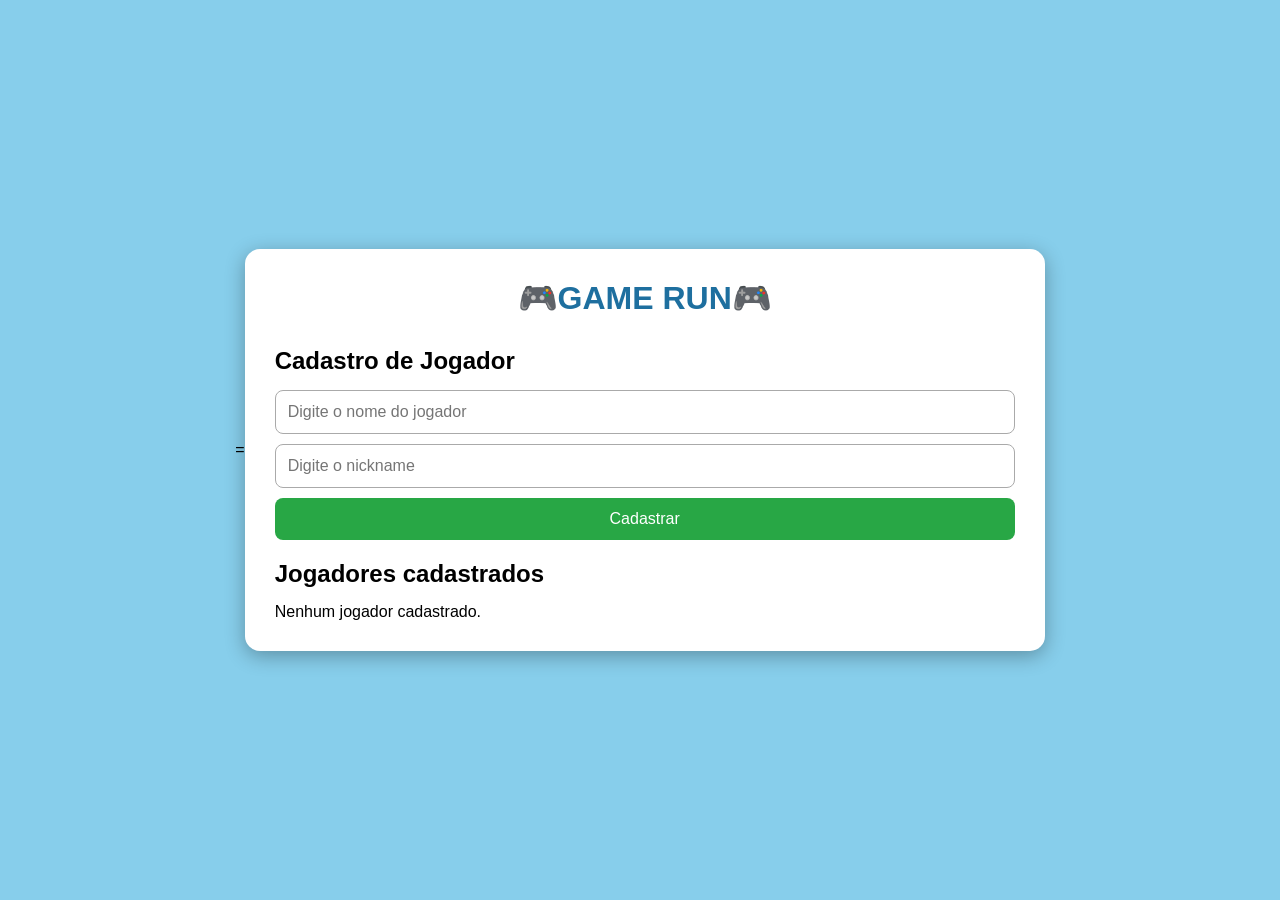
<file: index.html>
=<!DOCTYPE html>
<html lang="pt-BR">

<head>
    <meta charset="UTF-8">
    <meta name="viewport" content="width=device-width, initial-scale=1.0">

    <title>Meu Jogo - Jogadores</title>

    <link rel="stylesheet" href="style copy.css">
</head>

<body>

    <div class="container">

        <h1>🎮GAME RUN🎮</h1>

        <h2>Cadastro de Jogador</h2>

        <div class="formulario">

            <input 
                type="text" 
                id="nome" 
                placeholder="Digite o nome do jogador"
            >

            <input 
                type="text" 
                id="nickname" 
                placeholder="Digite o nickname"
            >

            <button onclick="cadastrarJogador()">
                Cadastrar
            </button>

        </div>

        <h2>Jogadores cadastrados</h2>

        <div id="listaJogadores"></div>

    </div>

    <script src="game copy.js"></script>
    
</body>

</html>
</file>
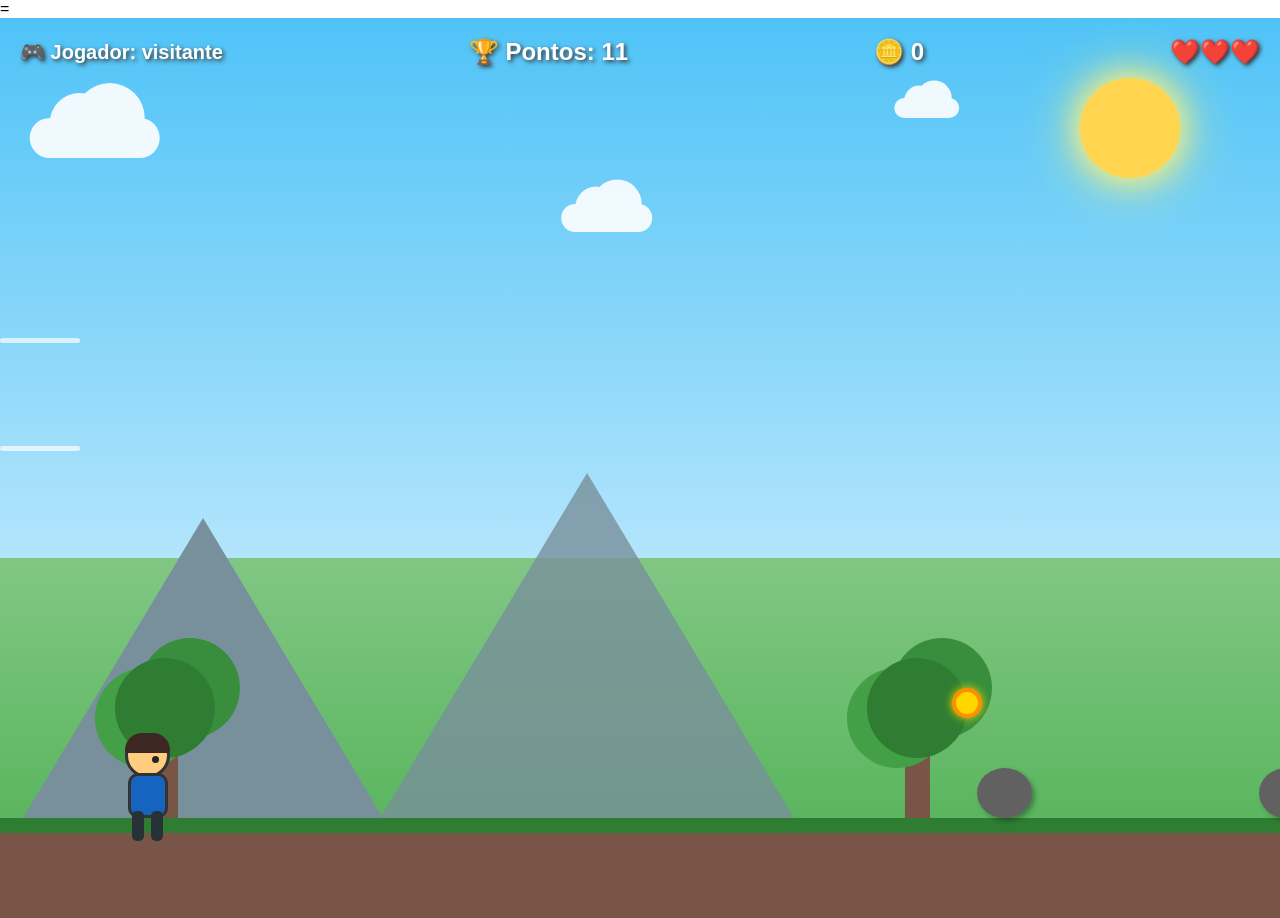
<file: index copy.html>
=<!DOCTYPE html>
<!DOCTYPE html>
<html lang="pt-BR">
<head>
    <meta charset="UTF-8">
    <meta name="viewport" content="width=device-width, initial-scale=1.0">
    <title>Jogo do Dino</title>
    <link rel="stylesheet" href="style.css">
</head>
<body>
    <div id="game">
        <div class="sun"></div>
        <div class="cloud cloud1"></div>
        <div class="cloud cloud2"></div>
        <div class="cloud cloud3"></div>
        <div class="mountain mountain1"></div>
        <div class="mountain mountain2"></div>
        <div class="tree tree1">
            <div class="trunk"></div>
            <div class="leaves"></div>
        </div>
        <div class="tree tree2">
            <div class="trunk"></div>
            <div class="leaves"></div>
        </div>

        <div id="hud">
            <div id="playerName"></div>
            <div id="score">🏆 Pontos: 0</div>
            <div id="coins">🪙 0</div>
            <div id="lives">❤️❤️❤️</div>
        </div>

        <div id="player">
            <div class="head"></div>
            <div class="body"></div>
            <div class="leg leg1"></div>
            <div class="leg leg2"></div>
        </div>

        <div id="ground">
            <div class="grass"></div>
        </div>

        <div id="gameOver">
            <h1>GAME OVER</h1>
            <p>Pontuação: <span id="finalScore">0</span></p>
            <p>Moedas: <span id="finalCoins">0</span></p>
            <button onclick="restartGame()">🔄 Jogar novamente</button>
            <button onclick="returnToCrud()">Voltar aos jogadores</button>
        </div>
    </div>

    <script src="game.js"></script>
</body>
</html>
</file>
<file: style copy.css>
* {
    margin: 0;
    padding: 0;
    box-sizing: border-box;
}

body {
    font-family: Arial, sans-serif;
    background: #87ceeb;

    min-height: 100vh;

    display: flex;
    justify-content: center;
    align-items: center;
}

.container {
    width: 90%;
    max-width: 800px;

    background: white;

    padding: 30px;

    border-radius: 15px;

    box-shadow: 0 5px 20px rgba(0, 0, 0, 0.3);
}

h1 {
    text-align: center;
    margin-bottom: 30px;
    color: #1e6f9f;
}

h2 {
    margin-top: 20px;
    margin-bottom: 15px;
}

.formulario {
    display: flex;
    flex-direction: column;

    gap: 10px;
}

input {
    padding: 12px;

    border: 1px solid #aaa;

    border-radius: 8px;

    font-size: 16px;
}

button {
    padding: 12px;

    border: none;

    border-radius: 8px;

    background: #28a745;

    color: white;

    font-size: 16px;

    cursor: pointer;
}

button:hover {
    opacity: 0.85;
}

.jogador {
    display: flex;

    justify-content: space-between;
    align-items: center;

    padding: 15px;

    margin-bottom: 10px;

    background: #f1f1f1;

    border-radius: 10px;
}

.informacoes {
    display: flex;
    flex-direction: column;

    gap: 5px;
}

.botoes {
    display: flex;

    gap: 5px;
}

.btn-editar {
    background: #ffc107;
    color: black;
}

.btn-excluir {
    background: #dc3545;
}

.btn-jogar {
    background: #007bff;
}
</file>
<file: style.css>
* {
    margin: 0;
    padding: 0;
    box-sizing: border-box;
}

body {
    overflow: hidden;
    font-family: Arial, sans-serif;
}

/* =========================
   CENÁRIO
========================= */

#game {

    width: 100vw;
    height: 100vh;

    position: relative;

    overflow: hidden;

    background: linear-gradient(
        #4fc3f7 0%,
        #b3e5fc 60%,
        #81c784 60%,
        #4caf50 100%
    );
}


/* =========================
   SOL
========================= */

.sun {

    position: absolute;

    width: 100px;
    height: 100px;

    background: #ffd54f;

    border-radius: 50%;

    top: 60px;
    right: 100px;

    box-shadow:
        0 0 30px #fff176,
        0 0 60px #fff176;
}


/* =========================
   NUVENS
========================= */

.cloud {

    --scene-shift: 0px;
    --scene-scale: 1;

    position: absolute;

    width: 130px;
    height: 40px;

    background: white;

    border-radius: 50px;

    opacity: 0.9;

    transform: translateX(var(--scene-shift)) scale(var(--scene-scale));
}

.cloud::before {

    content: "";

    position: absolute;

    width: 60px;
    height: 60px;

    background: white;

    border-radius: 50%;

    left: 20px;
    top: -25px;
}

.cloud::after {

    content: "";

    position: absolute;

    width: 70px;
    height: 70px;

    background: white;

    border-radius: 50%;

    right: 15px;
    top: -35px;
}

.cloud1 {

    top: 100px;
    left: 10%;
}

.cloud2 {

    top: 180px;
    left: 50%;

    --scene-scale: 0.7;
}

.cloud3 {

    top: 70px;
    left: 75%;

    --scene-scale: 0.5;
}


/* =========================
   MONTANHAS
========================= */

.mountain {

    --scene-shift: 0px;
    --scene-scale: 1;

    position: absolute;

    bottom: 100px;

    width: 0;
    height: 0;

    border-left: 180px solid transparent;
    border-right: 180px solid transparent;
    border-bottom: 300px solid #78909c;

    transform: translateX(var(--scene-shift)) scale(var(--scene-scale));
}

.mountain1 {

    left: 5%;
}

.mountain2 {

    left: 35%;

    --scene-scale: 1.3;

    opacity: 0.8;
}


/* =========================
   ÁRVORES
========================= */

.tree {

    --scene-shift: 0px;
    --scene-scale: 1;

    position: absolute;

    bottom: 100px;

    width: 80px;
    height: 160px;

    z-index: 2;

    transform: translateX(var(--scene-shift)) scale(var(--scene-scale));
}

.tree1 {

    left: 20%;
}

.tree2 {

    right: 15%;
}

.trunk {

    position: absolute;

    width: 25px;
    height: 90px;

    background: #795548;

    bottom: 0;
    left: 28px;
}

.leaves {

    position: absolute;

    width: 100px;
    height: 100px;

    background: #2e7d32;

    border-radius: 50%;

    top: 0;
    left: -10px;

    box-shadow:
        25px -20px #388e3c,
        -20px 10px #43a047;
}


/* =========================
   HUD
========================= */

#hud {

    position: absolute;

    top: 20px;
    left: 20px;

    width: calc(100% - 40px);

    display: flex;

    justify-content: space-between;
    align-items: center;
    gap: 12px;

    z-index: 20;

    color: white;

    font-size: 24px;

    font-weight: bold;

    text-shadow: 2px 2px 4px #333;
}

#playerName {
    min-width: 200px;
    font-size: 20px;
}

.btn-voltar-cadastro {
    background: #f8f9fa;
    color: #1f2937;
    margin-top: 15px;
}


/* =========================
   JOGADOR
========================= */

#player {

    position: absolute;

    width: 55px;
    height: 85px;

    left: 120px;

    bottom: 100px;

    z-index: 10;

    transition: transform 0.1s;
}


/* CABEÇA */

.head {

    position: absolute;

    width: 45px;
    height: 45px;

    background: #ffcc80;

    border-radius: 50%;

    left: 5px;

    top: 0;

    border: 3px solid #333;
}


/* CABELO */

.head::before {

    content: "";

    position: absolute;

    width: 45px;
    height: 20px;

    background: #3e2723;

    border-radius: 30px 30px 5px 5px;

    top: -3px;
    left: -3px;
}


/* OLHO */

.head::after {

    content: "";

    position: absolute;

    width: 7px;
    height: 7px;

    background: #222;

    border-radius: 50%;

    right: 8px;
    top: 20px;
}


/* CORPO */

.body {

    position: absolute;

    width: 40px;
    height: 45px;

    background: #1565c0;

    border-radius: 10px;

    top: 40px;
    left: 8px;

    border: 3px solid #333;
}


/* PERNAS */

.leg {

    position: absolute;

    width: 12px;
    height: 30px;

    background: #263238;

    top: 78px;

    border-radius: 5px;
}

.leg1 {
    left: 12px;
}

.leg2 {
    right: 12px;
}


/* =========================
   CHÃO
========================= */

#ground {

    position: absolute;

    width: 100%;
    height: 100px;

    bottom: 0;

    background: #795548;

    z-index: 5;
}

.grass {

    position: absolute;

    width: 100%;
    height: 15px;

    top: 0;

    background: #2e7d32;
}


/* =========================
   OBSTÁCULOS
========================= */

.obstacle {

    position: absolute;

    bottom: 100px;

    z-index: 8;

    border-radius: 8px;

    box-shadow: 3px 3px 5px rgba(0,0,0,0.3);
}


/* Pedra */

.rock {

    width: 55px;
    height: 50px;

    background: #616161;

    border-radius: 50%;
}


/* Caixa */

.box {

    width: 50px;
    height: 60px;

    background: #8d6e63;

    border: 5px solid #5d4037;
}


/* Cacto */

.cactus {

    width: 35px;
    height: 70px;

    background: #2e7d32;

    border-radius: 15px;
}

.cactus::before {

    content: "";

    position: absolute;

    width: 20px;
    height: 35px;

    background: #2e7d32;

    left: -15px;
    top: 20px;

    border-radius: 15px;
}


/* =========================
   MOEDA
========================= */

.coin {

    position: absolute;

    width: 30px;
    height: 30px;

    background: #ffd600;

    border: 4px solid #ff8f00;

    border-radius: 50%;

    bottom: 200px;

    z-index: 9;

    box-shadow:
        0 0 10px #ffd600;

    animation: coinSpin 0.8s infinite linear;
}

@keyframes coinSpin {

    0% {
        transform: rotateY(0deg);
    }

    50% {
        transform: rotateY(90deg);
    }

    100% {
        transform: rotateY(180deg);
    }
}


/* =========================
   GAME OVER
========================= */

#gameOver {

    display: none;

    position: absolute;

    width: 100%;
    height: 100%;

    background: rgba(0,0,0,0.75);

    z-index: 100;

    justify-content: center;
    align-items: center;

    flex-direction: column;

    color: white;

    text-align: center;
}

#gameOver h1 {

    font-size: 65px;

    margin-bottom: 20px;

    text-shadow:
        0 0 10px red,
        0 0 20px red;
}

#gameOver p {

    font-size: 25px;

    margin: 5px;
}

button {

    margin-top: 25px;

    padding: 15px 35px;

    border: none;

    border-radius: 12px;

    font-size: 20px;

    font-weight: bold;

    cursor: pointer;

    background: #ffffff;

    transition: 0.2s;
}

button:hover {

    transform: scale(1.1);

    background: #eeeeee;
}


/* =========================
   ANIMAÇÃO DO PERSONAGEM
========================= */

.running {

    animation: running 0.25s infinite alternate;
}

@keyframes running {

    from {
        transform: translateY(0);
    }

    to {
        transform: translateY(-5px);
    }
}
/* =========================
   ANIMAÇÃO DE CORRIDA
========================= */

#player {
    animation: playerRun 0.18s infinite alternate;
}

@keyframes playerRun {

    0% {
        transform: translateY(0px) rotate(-2deg);
    }

    100% {
        transform: translateY(-5px) rotate(2deg);
    }
}


/* Pernas se movimentando */

.leg1 {
    animation: leg1Run 0.18s infinite alternate;
}

.leg2 {
    animation: leg2Run 0.18s infinite alternate;
}

@keyframes leg1Run {

    0% {
        transform: rotate(25deg);
    }

    100% {
        transform: rotate(-25deg);
    }
}

@keyframes leg2Run {

    0% {
        transform: rotate(-25deg);
    }

    100% {
        transform: rotate(25deg);
    }
}


/* =========================
   EFEITO DE VELOCIDADE
========================= */

.speedLine {

    position: absolute;

    width: 80px;
    height: 5px;

    background: rgba(255,255,255,0.7);

    border-radius: 5px;

    z-index: 3;

    animation: speedMove 0.6s linear infinite;
}

@keyframes speedMove {

    from {
        right: -100px;
    }

    to {
        right: 100%;
    }
}
</file>
